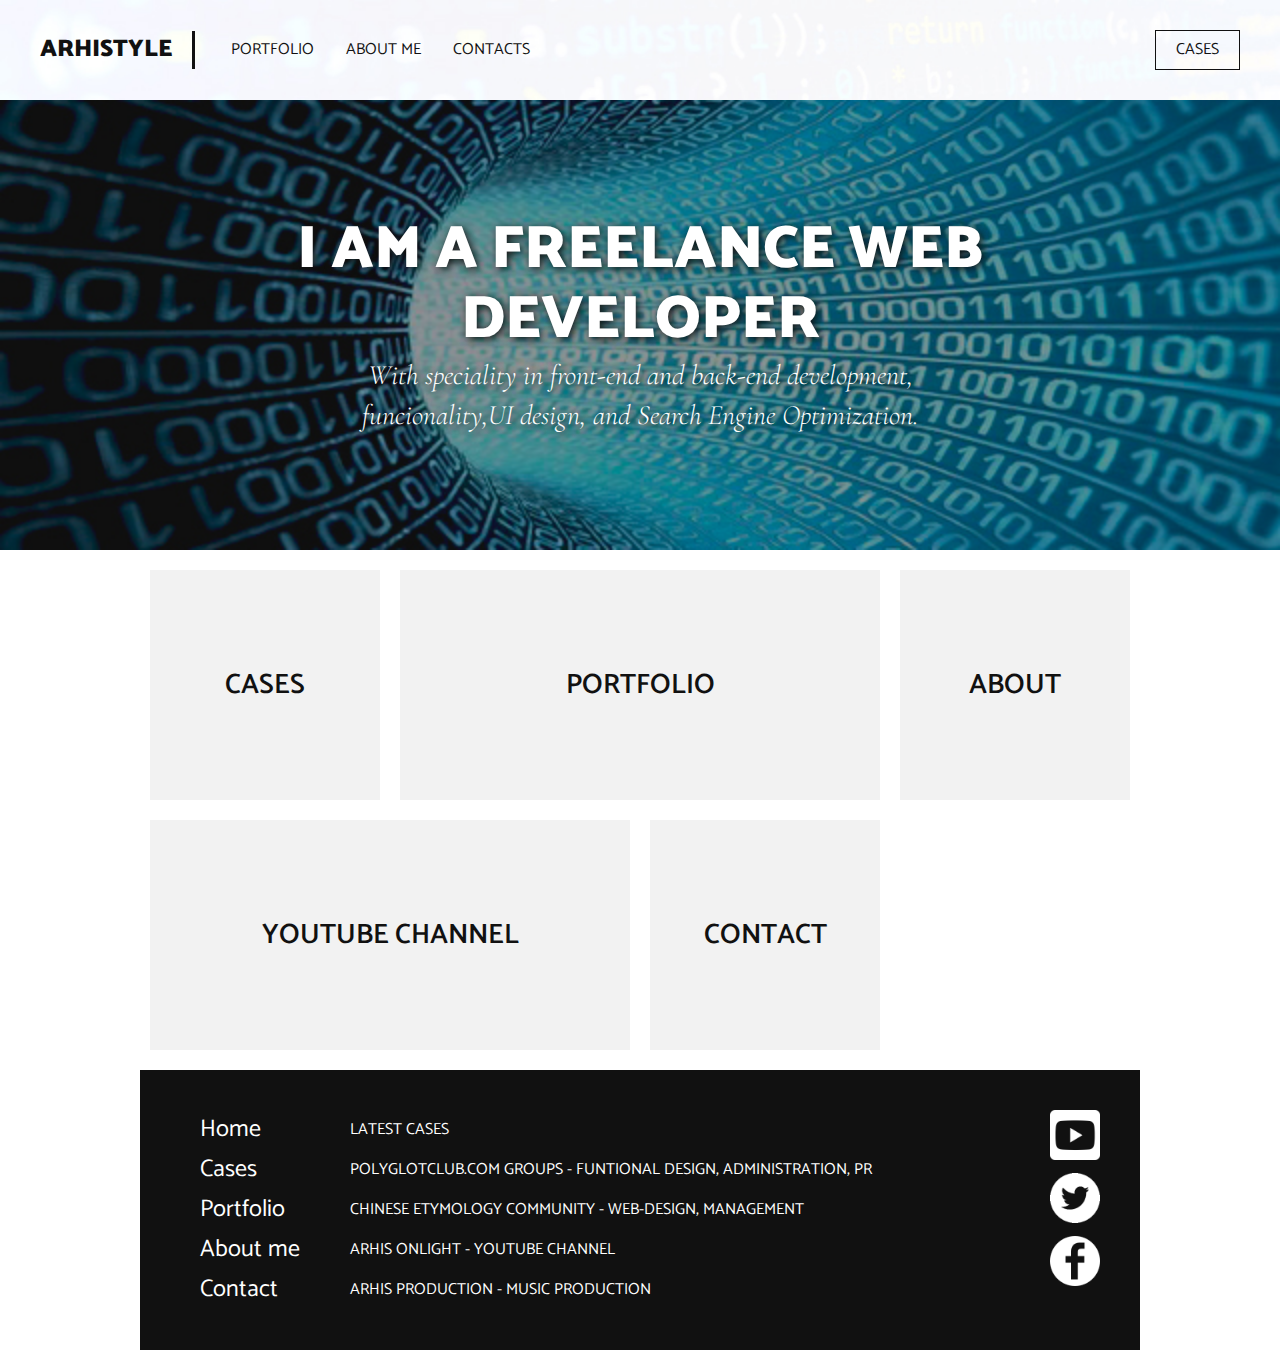
<file: index.html>
<!DOCTYPE html>
<html lang="en">
<head>
    <meta charset="UTF-8">
    <meta name="description" content="This is personal website that show resume, portfolio and other personal information"> <!--No more than 160 caracters-->
    <meta name="viewport" content="width=device-width, initial-scale=1.0">
    <meta name="keywords" content="codding, freelance, make, web-site, leading, back-end, front-end">
    <meta name="author" content="Arhis Onlight">

    <meta http-equiv="X-UA-Compatible" content="ie=edge">
    <link rel="stylesheet" href="reset.css">
    <link rel="stylesheet" href="styles.css">
    <link href="https://fonts.googleapis.com/css?family=Catamaran:100,200,300,400,500,600,700,800,900%7CCormorant+Garamond:300,300i,400,400i,500,500i,600,600i,700,700i&amp;subset=cyrillic,cyrillic-ext" rel="stylesheet">
    <title>Portfolio</title>
</head>
<body>
   <header>
      <a href="index.html" class="header-brand">ArhiStyle</a>
      <nav>
          <ul>
              <li><a href="portfolio.html">Portfolio</a></li>
              <li><a href="about.html">About me</a></li>
              <li><a href="contacts.html">Contacts</a></li>
          </ul>
          <a href="cases.html" class="header-cases">Cases</a>
      </nav>
   </header>
   <main>            
        <section class="index-banner">
            <div class="vertical-center">
                <h2>I AM A FREELANCE WEB<br> DEVELOPER</h2>
                <h1>With speciality in front-end and back-end development, funcionality,UI design, and Search Engine Optimization.</h1>
            </div>        
        </section>
        <div class="wrapper">
            <section class="index-links">
                <a href="cases">
                    <div class="index-boxlink-square">
                        <h3>Cases</h3>
                    </div>
                </a>
                <a href="#">
                    <div class="index-boxlink-rectangle">
                        <h3>Portfolio</h3>
                    </div>
                </a>
                <a href="#">
                    <div class="index-boxlink-square">
                        <h3>About</h3>
                    </div>
                </a>
                <a href="#">
                    <div class="index-boxlink-rectangle">
                        <h3>YouTube Channel</h3>
                    </div>
                </a>
                <a href="#">
                    <div class="index-boxlink-square">
                        <h3>Contact</h3>
                    </div>
                </a>              
            </section>
        </div>
            </main>
        <div class="wrapper">
            <footer>
                <ul class="footer-links-main">
                    <li><a href="#">Home</a></li>
                    <li><a href="#">Cases</a></li>
                    <li><a href="#">Portfolio</a></li>
                    <li><a href="#">About me</a></li>
                    <li><a href="#">Contact</a></li>
                </ul>
                <ul class="footer-links-cases">
                    <li><p>Latest cases</p></li>
                    <li><a href="#">POLYGLOTCLUB.COM GROUPS - FUNTIONAL DESIGN, ADMINISTRATION, PR</a></li>
                    <li><a href="#">CHINESE ETYMOLOGY COMMUNITY - WEB-DESIGN, MANAGEMENT</a></li>
                    <li><a href="#">ARHIS ONLIGHT - YOUTUBE CHANNEL</a></li>
                    <li><a href="#">ARHIS PRODUCTION - MUSIC PRODUCTION</a></li>
                </ul>
                <div class="footer-sm">
                    <a href="#">
                        <img src="images/youtube-logo-button.png"  alt="youtube icon">
                    </a>
                    <a href="#">
                        <img src="images/twitter-logo-button.png"  alt="facebook icon">
                    </a>
                    <a href="#">
                        <img src="images/facebook-logo-button.png" alt="twitter icon">
                    </a>            
                </div>
            </footer> 
        </div>       
</body>
</html>
</file>
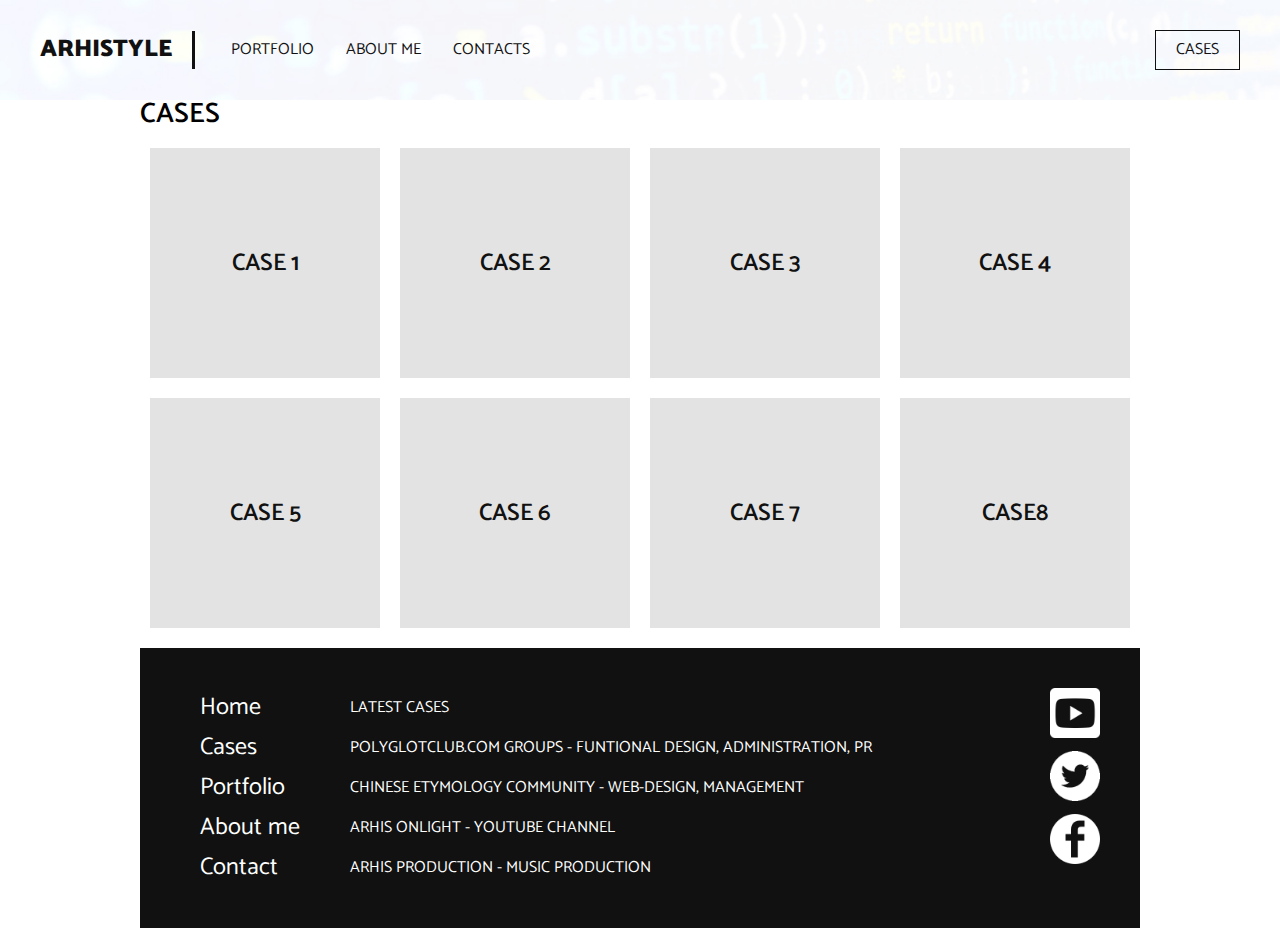
<file: cases.html>
<!DOCTYPE html>
<html lang="en">
<head>
    <meta charset="UTF-8">
    <meta name="viewport" content="width=device-width, initial-scale=1.0">
    <meta http-equiv="X-UA-Compatible" content="ie=edge">
    <link rel="stylesheet" href="reset.css">
    <link rel="stylesheet" href="styles.css">
    <link href="https://fonts.googleapis.com/css?family=Catamaran:100,200,300,400,500,600,700,800,900|Cormorant+Garamond:300,300i,400,400i,500,500i,600,600i,700,700i&amp;subset=cyrillic,cyrillic-ext" rel="stylesheet">
    <title>Portfolio</title>
</head>
<body>
   <header>
      <a href="index.html" class="header-brand">ArhiStyle</a>
      <nav>
          <ul>
              <li><a href="portfolio.html">Portfolio</a></li>
              <li><a href="about.html">About me</a></li>
              <li><a href="contacts.html">Contacts</a></li>
          </ul>
          <a href="cases.html" class="header-cases">Cases</a>
      </nav>
   </header>
   <main> 
    <section class="cases-links">
        <!--<iframe src="https://www.google.com/maps/embed?pb=!4v1529454098170!6m8!1m7!1soDuBTO2NM6N_UNypFl6YuA!2m2!1d-45.39506976448691!2d-72.71229791840142!3f309.4696445768636!4f6.5070450384002925!5f1.1924812503605782" width="600" height="450" frameborder="0" style="border:0" allowfullscreen></iframe> -->

        <div class="wrapper">
            <h2>Cases</h2>

            <a href="case1.html">
                <div class="cases-link">
                    <p>Case 1</p>
                </div>
            </a> 
            <a href="case1.html">
                <div class="cases-link">
                    <p>Case 2</p>
                </div>
            </a>  
            <a href="case1.html">
                <div class="cases-link">
                    <p>Case 3</p>
                </div>
            </a>  
            <a href="case1.html">
                <div class="cases-link">
                    <p>Case 4</p>
                </div>
            </a>  
            <a href="case1.html">
                <div class="cases-link">
                    <p>Case 5</p>
                </div>
            </a>  
            <a href="case1.html">
                <div class="cases-link">
                    <p>Case 6</p>
                </div>
            </a>  
            <a href="case1.html">
                <div class="cases-link">
                    <p>Case 7</p>
                </div>
            </a>  
            <a href="case1.html">
                <div class="cases-link">
                    <p>Case8</p>
                </div>
            </a>               
        </div>        
    </section>            
  </main>
    <div class="wrapper">
        <footer>
            <ul class="footer-links-main">
                <li><a href="#">Home</a></li>
                <li><a href="#">Cases</a></li>
                <li><a href="#">Portfolio</a></li>
                <li><a href="#">About me</a></li>
                <li><a href="#">Contact</a></li>
            </ul>
            <ul class="footer-links-cases">
                <li><p>Latest cases</p></li>
                <li><a href="#">POLYGLOTCLUB.COM GROUPS - FUNTIONAL DESIGN, ADMINISTRATION, PR</a></li>
                <li><a href="#">CHINESE ETYMOLOGY COMMUNITY - WEB-DESIGN, MANAGEMENT</a></li>
                <li><a href="#">ARHIS ONLIGHT - YOUTUBE CHANNEL</a></li>
                <li><a href="#">ARHIS PRODUCTION - MUSIC PRODUCTION</a></li>
            </ul>
            <div class="footer-sm">
                <a href="#">
                    <img src="images/youtube-logo-button.png"  alt="youtube icon">
                </a>
                <a href="#">
                    <img src="images/twitter-logo-button.png"  alt="facebook icon">
                </a>
                <a href="#">
                    <img src="images/facebook-logo-button.png" alt="twitter icon">
                </a>            
            </div>
        </footer> 
    </div>       
</body>
</html>
</file>
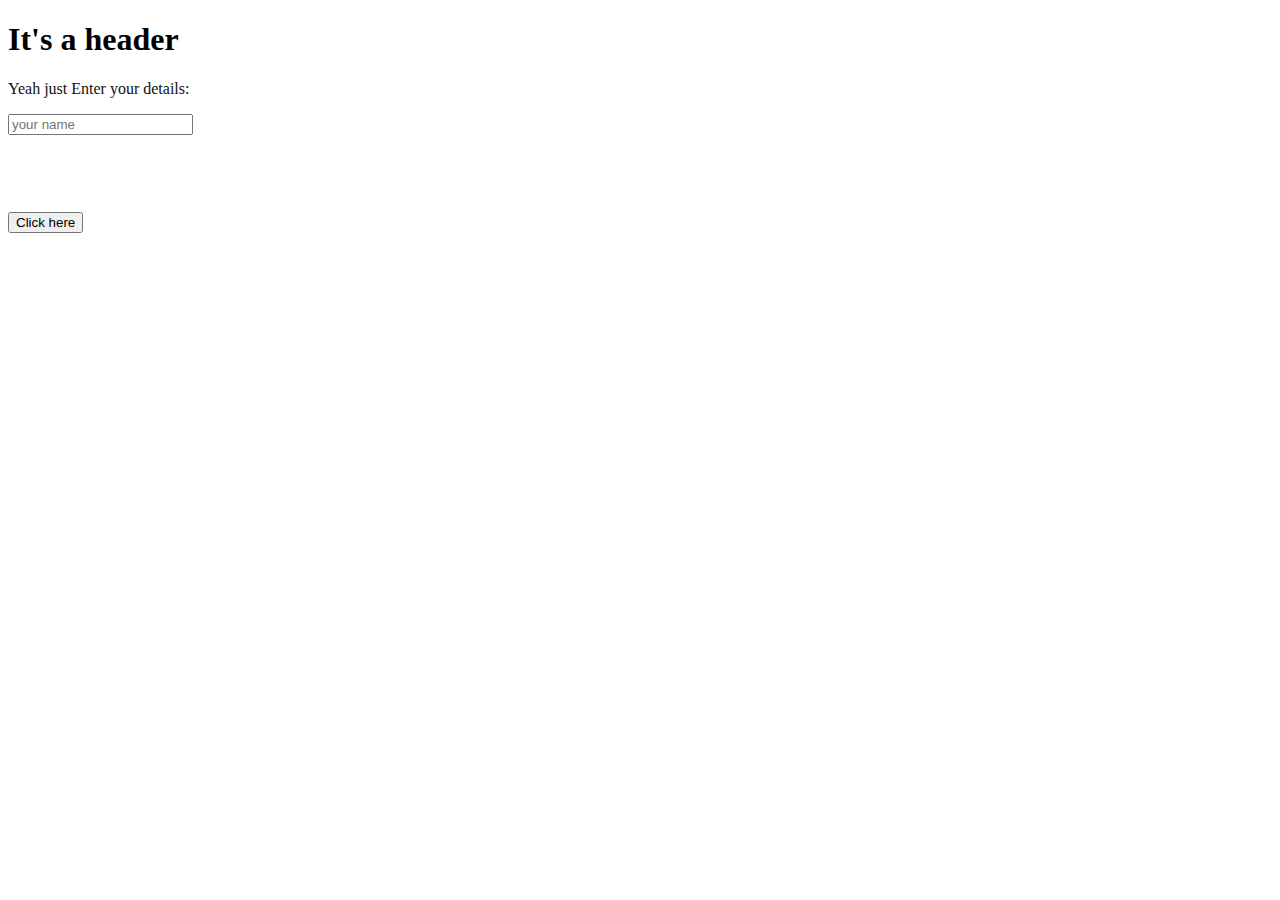
<file: de.html>
<!DOCTYPE html>
<html lang="en">
<head>
    <meta charset="UTF-8">
    <meta name="viewport" content="width=device-width, initial-scale=1.0">
    <meta http-equiv="X-UA-Compatible" content="ie=edge">
    <link rel="stylesheet" href="styles.css">
    <title>Document</title>
</head>
<body>
<h1>It's a header</h1>
<p>Yeah just Enter your details: </p>
<input placeholder="your name">
<div class="msg"> You did it, you go!</div><br><br><br> 
<button>Click here</button> 

    
</body>
</html>
</file>
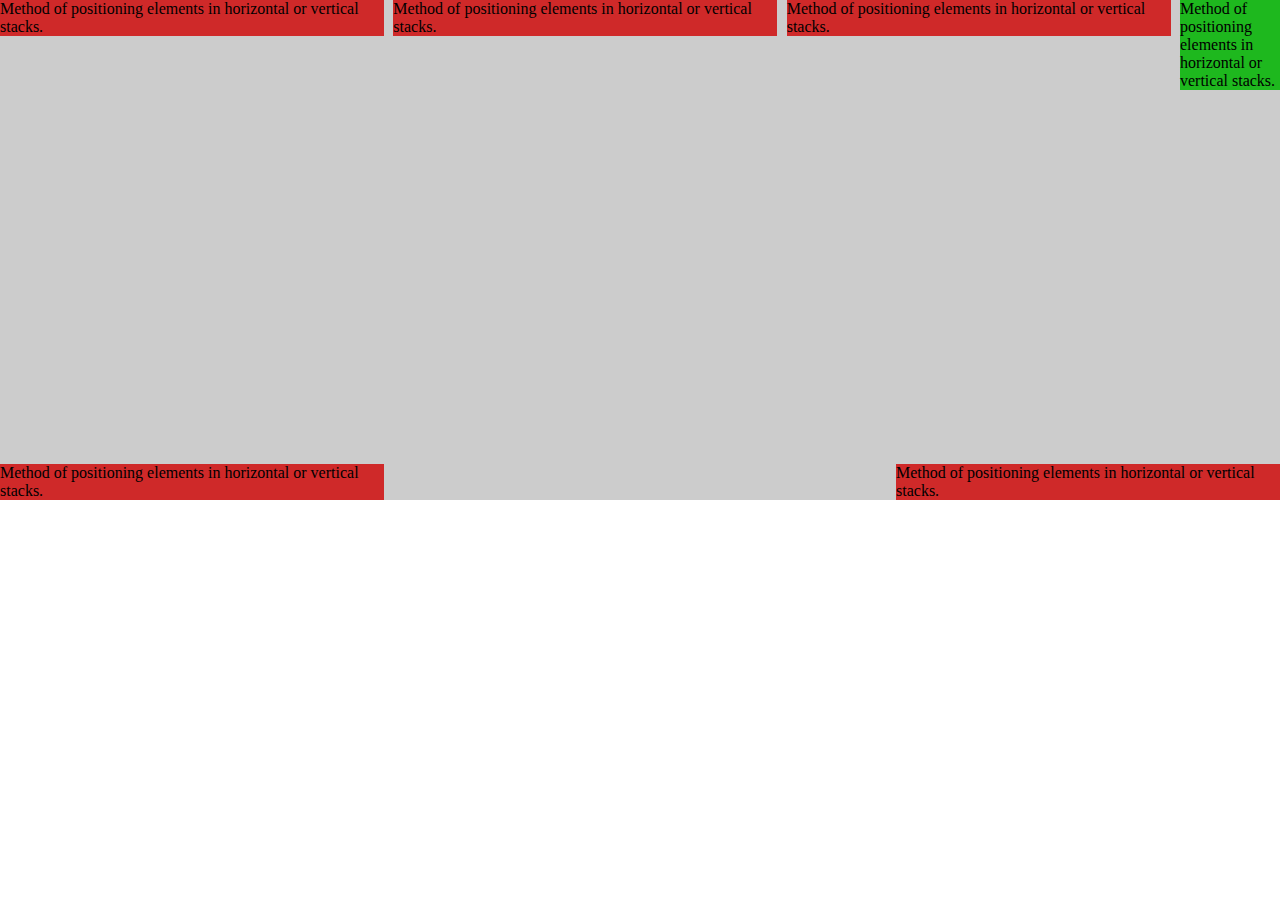
<file: flex.html>
<!DOCTYPE html>
<html lang="en">
<head>
    <meta charset="UTF-8">
    <meta name="viewport" content="width=device-width, initial-scale=1.0">
    <meta http-equiv="X-UA-Compatible" content="ie=edge">
    <link rel="stylesheet" href="flex.css">
    <title>Flex Box</title>
</head>
<body>
    <section class="container">
        <div class="item">
            <p>Method of positioning elements in horizontal or vertical stacks.</p>
        </div>
        <div class="item">
            <p>Method of positioning elements in horizontal or vertical stacks.</p>
        </div>
        <div class="item">
            <p>Method of positioning elements in horizontal or vertical stacks.</p>
        </div>
        <div class="item2">
            <p>Method of positioning elements in horizontal or vertical stacks.</p>
        </div>
        <div class="item">
            <p>Method of positioning elements in horizontal or vertical stacks.</p>
        </div>
        <div class="item">
            <p>Method of positioning elements in horizontal or vertical stacks.</p>
        </div>
    </section>
</body>
</html>
</file>
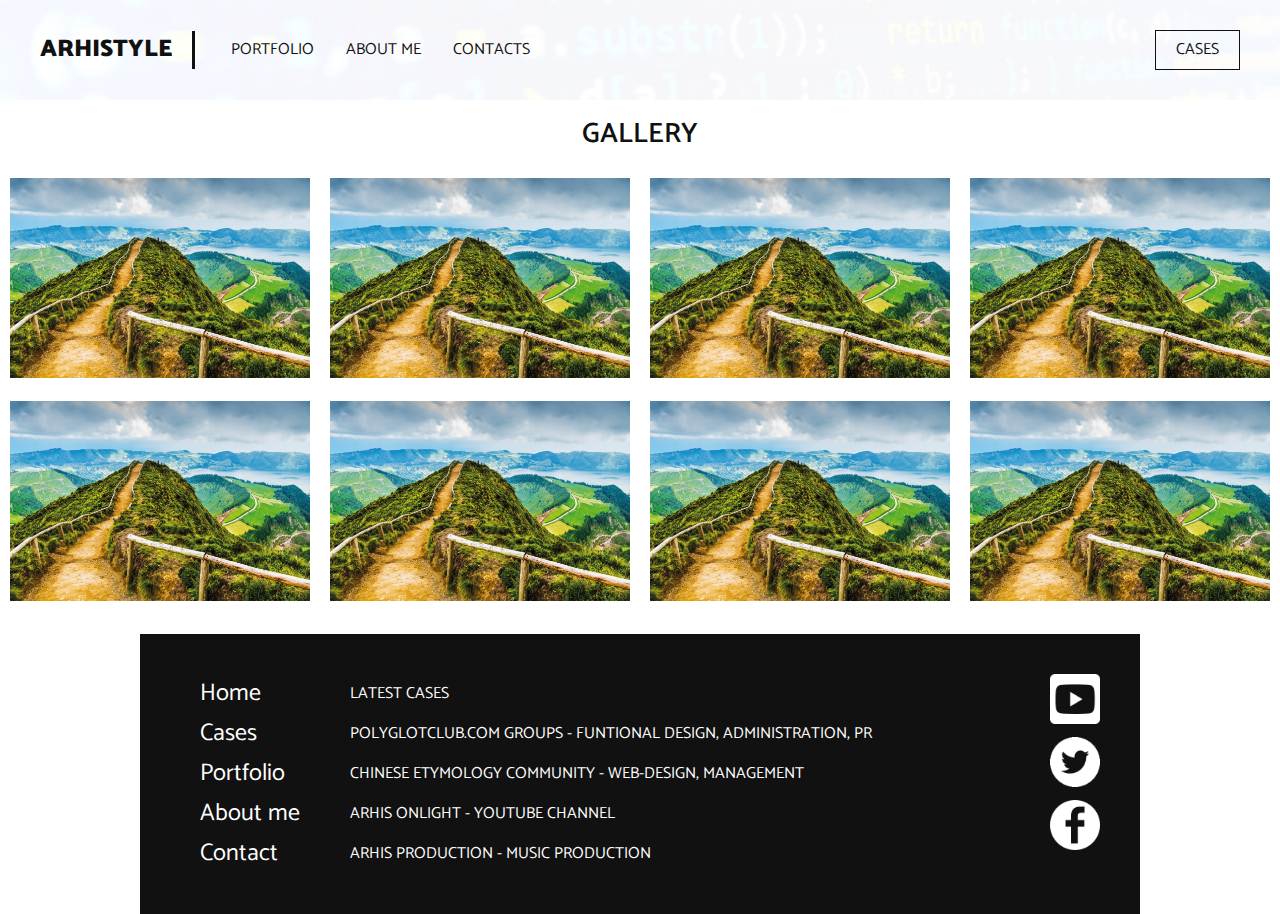
<file: gallery.html>
<!DOCTYPE html>
<html lang="en">
<head>
    <meta charset="UTF-8">
    <meta name="viewport" content="width=device-width, initial-scale=1.0">
    <meta http-equiv="X-UA-Compatible" content="ie=edge">
    <link rel="stylesheet" href="reset.css">
    <link rel="stylesheet" href="styles.css">
    <link href="https://fonts.googleapis.com/css?family=Catamaran:100,200,300,400,500,600,700,800,900|Cormorant+Garamond:300,300i,400,400i,500,500i,600,600i,700,700i&amp;subset=cyrillic,cyrillic-ext" rel="stylesheet">
    <title>Portfolio</title>
</head>
<body>
   <header>
      <a href="index.html" class="header-brand">ArhiStyle</a>
      <nav>
          <ul>
              <li><a href="portfolio.html">Portfolio</a></li>
              <li><a href="about.html">About me</a></li>
              <li><a href="contacts.html">Contacts</a></li>
          </ul>
          <a href="cases.html" class="header-cases">Cases</a>
      </nav>
   </header>
   <main>            
    <div class="wrapper">
        <h2 class="gallery-links-h2">Gallery</h2>
    </div>
    <section class="gallery-links">
        <a href="images/gallery/01.jpg" class="gallery-img">
            <img src="images/gallery/01.jpg" alt="gallery image ">
        </a>
        <a href="#" class="gallery-img">
            <img src="images/gallery/01.jpg" alt="gallery image ">
        </a>
        <a href="#" class="gallery-img">
            <img src="images/gallery/01.jpg" alt="gallery image ">
        </a>
        <a href="#" class="gallery-img">
            <img src="images/gallery/01.jpg" alt="gallery image ">
        </a>
        <a href="#" class="gallery-img">
            <img src="images/gallery/01.jpg" alt="gallery image ">
        </a>
        <a href="#" class="gallery-img">
            <img src="images/gallery/01.jpg" alt="gallery image ">
        </a>
        <a href="#" class="gallery-img">
            <img src="images/gallery/01.jpg" alt="gallery image ">
        </a>
        <a href="#" class="gallery-img">
            <img src="images/gallery/01.jpg" alt="gallery image ">
        </a>
    </section>
   </main>
    <div class="wrapper">
        <footer>
            <ul class="footer-links-main">
                <li><a href="#">Home</a></li>
                <li><a href="#">Cases</a></li>
                <li><a href="#">Portfolio</a></li>
                <li><a href="#">About me</a></li>
                <li><a href="#">Contact</a></li>
            </ul>
            <ul class="footer-links-cases">
                <li><p>Latest cases</p></li>
                <li><a href="#">POLYGLOTCLUB.COM GROUPS - FUNTIONAL DESIGN, ADMINISTRATION, PR</a></li>
                <li><a href="#">CHINESE ETYMOLOGY COMMUNITY - WEB-DESIGN, MANAGEMENT</a></li>
                <li><a href="#">ARHIS ONLIGHT - YOUTUBE CHANNEL</a></li>
                <li><a href="#">ARHIS PRODUCTION - MUSIC PRODUCTION</a></li>
            </ul>
            <div class="footer-sm">
                <a href="#">
                    <img src="images/youtube-logo-button.png"  alt="youtube icon">
                </a>
                <a href="#">
                    <img src="images/twitter-logo-button.png"  alt="facebook icon">
                </a>
                <a href="#">
                    <img src="images/facebook-logo-button.png" alt="twitter icon">
                </a>            
    </div>
    </footer> 
</div>       
</body>
</html>
</file>
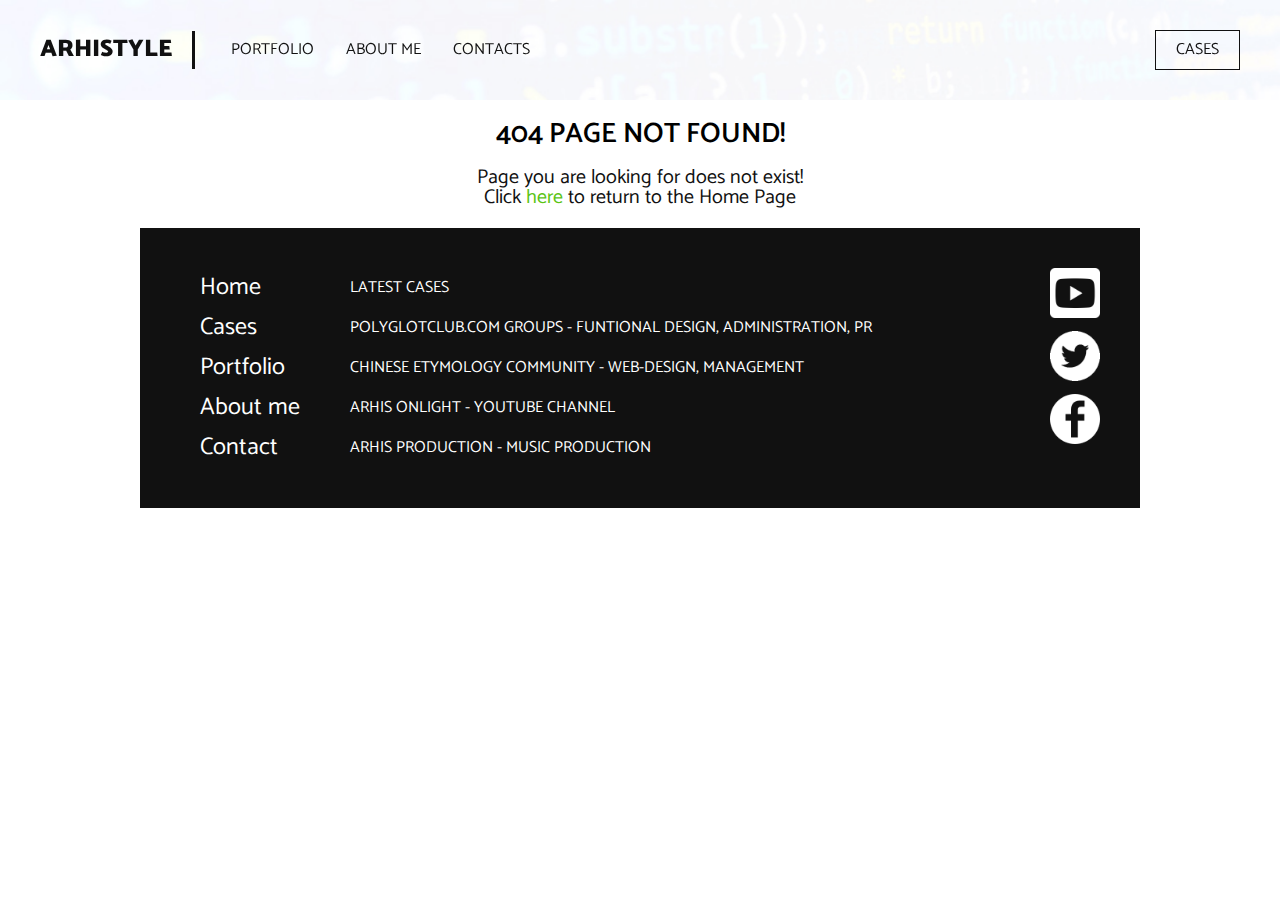
<file: page404.html>
<!DOCTYPE html>
<html lang="en">
<head>
    <meta charset="UTF-8">
    <meta name="description" content="This is personal website that show resume, portfolio and other personal information"> <!--No more than 160 caracters-->
    <meta name="viewport" content="width=device-width, initial-scale=1.0">
    <meta name="keywords" content="codding, freelance, make, web-site, leading, back-end, front-end">
    <meta name="author" content="Arhis Onlight">

    <meta http-equiv="X-UA-Compatible" content="ie=edge">
    <link rel="stylesheet" href="reset.css">
    <link rel="stylesheet" href="styles.css">
    <link href="https://fonts.googleapis.com/css?family=Catamaran:100,200,300,400,500,600,700,800,900%7CCormorant+Garamond:300,300i,400,400i,500,500i,600,600i,700,700i&amp;subset=cyrillic,cyrillic-ext" rel="stylesheet">
    <title>Portfolio</title>
</head>
<body>
   <header>
      <a href="index.html" class="header-brand">ArhiStyle</a>
      <nav>
          <ul>
              <li><a href="portfolio.html">Portfolio</a></li>
              <li><a href="about.html">About me</a></li>
              <li><a href="contacts.html">Contacts</a></li>
          </ul>
          <a href="cases.html" class="header-cases">Cases</a>
      </nav>
   </header>
   <main> 
      <div class="cases-links">
          <h2 class="error-404">404 Page Not Found!</h2>
          <p class="error-404-p">Page you are looking for does not exist!<br>Click <a href="index.html">here</a> to return to the Home Page</p>
          

      </div>    
   </main>
        <div class="wrapper">
            <footer>
                <ul class="footer-links-main">
                    <li><a href="#">Home</a></li>
                    <li><a href="#">Cases</a></li>
                    <li><a href="#">Portfolio</a></li>
                    <li><a href="#">About me</a></li>
                    <li><a href="#">Contact</a></li>
                </ul>
                <ul class="footer-links-cases">
                    <li><p>Latest cases</p></li>
                    <li><a href="#">POLYGLOTCLUB.COM GROUPS - FUNTIONAL DESIGN, ADMINISTRATION, PR</a></li>
                    <li><a href="#">CHINESE ETYMOLOGY COMMUNITY - WEB-DESIGN, MANAGEMENT</a></li>
                    <li><a href="#">ARHIS ONLIGHT - YOUTUBE CHANNEL</a></li>
                    <li><a href="#">ARHIS PRODUCTION - MUSIC PRODUCTION</a></li>
                </ul>
                <div class="footer-sm">
                    <a href="#">
                        <img src="images/youtube-logo-button.png"  alt="youtube icon">
                    </a>
                    <a href="#">
                        <img src="images/twitter-logo-button.png"  alt="facebook icon">
                    </a>
                    <a href="#">
                        <img src="images/facebook-logo-button.png" alt="twitter icon">
                    </a>            
                </div>
            </footer> 
        </div>       
</body>
</html>
</file>
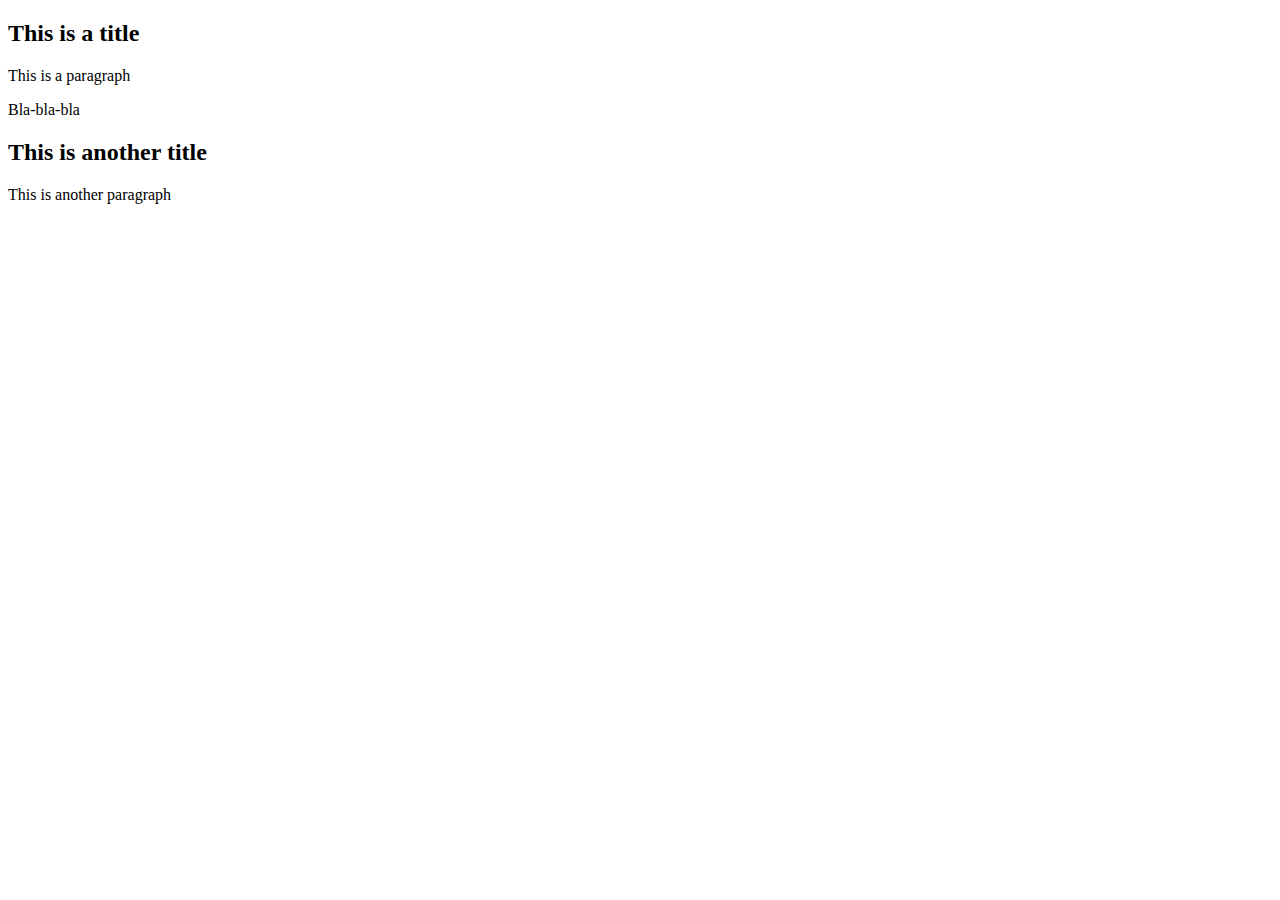
<file: pseudo_elements.html>
<!DOCTYPE html>
<html lang="en">
<head>
    <meta charset="UTF-8">
    <meta name="viewport" content="width=device-width, initial-scale=1.0">
    <meta http-equiv="X-UA-Compatible" content="ie=edge">
    <link rel="stylesheet" href="pseudo_elements.css">
    <title>Variables</title>
</head>
<body>
    <div class="section-one">
        <h2>This is a title</h2>
        <p>This is a paragraph</p>
        <div class="textbox">
            <p>Bla-bla-bla</p>
        </div>
    </div>

    <div class="section-two">
        <h2>This is another title</h2>
        <p>This is another paragraph</p>
    </div>
</body>
</html>
</file>
<file: styles.css>
/*font-family: 'Catamaran', sans-serif;
font-family: 'Cormorant Garamond', serif;*/

/*Responsive design*/

* {
    text-decoration: none;
}

body {
    background-color: #fff;
    
}
main {
    padding-top: 100px;
}

p, a {
    color: #111;
}


header {
    position: fixed;
    top: 0;
    right: 0;
    left: 0;
    background-image: url(images/back.jpg);
    background-repeat: no-repeat;
    background-position: center;
    background-size: cover;
    width: 100%;
    height: 100px;
}

header .header-brand {
    font-family: 'Catamaran', sans-serif;
    font-size: 24px;
    font-weight: 900;
    color: #111;
    text-transform: uppercase;
    display: block;
    margin: 0 auto;
    text-align: center;
    padding: 20px 0px;
}

header nav ul {
    display: block;
    width: fit-content; 
    margin: 0 auto;
}

header nav ul li {
    display: inline-block;
    float: left;
    list-style: none;
    padding: 0 16px;
}

header nav ul li a{
    font-family: 'Catamaran', sans-serif;
    font-size: 16px;
    color: #111;
    text-transform: uppercase;
}

header .header-cases {
    display: none;
}

@media only screen and (min-width:1000px) {
    header .header-brand {  
        margin: 31px 0 ;
        text-align: left;
        line-height: 38px;            /*Setting length of vertical line in logo*/
        padding: 0px 20px 0px 40px;
        border-right: 3px solid #111;
        float: left;
    }

    header nav ul {
        margin: 20px 0px 0px 20px;
        float: left;
    }
    
    
    header nav ul li a{
        line-height: 60px;
    }

    header .header-cases {
        display: block;
        font-family: 'Catamaran', sans-serif;
        font-size: 16px;
        color: #111;
        text-transform: uppercase;
        line-height: 38px;
        border: 1px solid #111;
        float: right;
        margin-right: 40px;
        margin-top: 30px;
        padding: 0 20px;
       
    }
    
}

/*INDEX*/
 

.index-banner {
    width:100%;
    height: calc(100vh - 100px);
    background-image: url('images/back2.jpg');
    background-repeat: no-repeat;
    background-position: center;
    background-size: cover;
    display: table;
}

.vertical-center {
    display: table-cell;
    vertical-align: middle;
}

.index-banner h2 {
    font-family: 'Catamaran', sans-serif;
    font-size: 60px;
    line-height: 70px;
    color: #fff;
    text-align: center;
    font-weight: 900;
    text-shadow: 2px 2px 8px #111;
}


.index-banner h1 {
    font-family: 'Cormorant Garamond', serif;
    font-size: 28px;
    font-style: italic;
    color: #fff;
    text-align: center;
    font-weight: 100;
    text-shadow: 2px 2px 8px #111;
    line-height: 40px;
}

.index-links div {
    margin: 16px 16px 0;
    width: calc(100% - 32px);
    height: 100px;
    background-color: #f2f2f2;
    
}

.index-links div h3 {
    font-family: 'Catamaran', sans-serif;
    font-size: 28px;
    font-weight: 600;
    text-align: center;
    text-transform: uppercase;
    line-height: 100px;
}

@media only screen and (min-width:1000px) {
    .wrapper {
        width: 1000px;
        margin: 0 auto;
        /*overflow: hidden;*/
    } 

    .index-banner {        
        height: 450px;        
    } 

    .index-banner h1 {
         display:block;
         width: 560px;
         margin: 0 auto;
    }

    .index-links {
       overflow: hidden;
    }

    .index-links div {        
        margin: 20px 10px 0;        
        height: 230px;
        background-color: #f2f2f2;
        float: left;
    }

    .index-boxlink-square {
        width: calc(25% - 20px) !important;
    }

    .index-boxlink-rectangle {
        width: calc(50% - 20px) !important;
    }

    .index-links div h3 { 
        line-height: 230px;
    }   
}
/*CASES*/

.cases-links {
    overflow: hidden;
    margin-bottom: 20px;
}


.cases-links .cases-link {
    float: left;
    width: 230px;
    height: 230px;
    margin: 20px 10px 0px;
     background-color: #e3e3e3;
   
}

.cases-links .cases-link p {

    font-family: 'Catamaran', sans-serif;
    padding-top: 45%;
    font-size: 24px;
    font-weight: 600;
    text-transform: uppercase;
    text-align: center;
}

.cases-links iframe {
    padding-top: 10px;
    display: block;
    margin: 0 auto;
}
 .cases-links h2 {
    font-family: 'Catamaran', sans-serif;
    font-size: 28px;
    font-weight: 600;
    text-transform: uppercase;
}

/*CASES*/

.case-vid {
    font-family: 'Catamaran', sans-serif;
    font-size: 28px;
    font-weight: 600;
    color: #111;
    text-align: center;
    text-transform: uppercase;
}

.case-vid video {
    display: block;
    width: 70%;
    margin: 0 auto;
    padding: 30px 0;
    
}
.case-vid article h3 {
    font-family: 'Catamaran', sans-serif;
    font-size: 28px;
    color: #111;
    font-weight: 600;
    text-transform: uppercase;
    text-align: left;
    padding-bottom: 20px;
    
}

.case-vid article p {
    font-family: 'Catamaran', sans-serif;
    font-size: 16px;
    font-weight: 600;
    line-height: 24px;
    color: #111;  
    text-transform: uppercase;
    text-align: left;
    column-count: 3;
    column-gap: 30px;    
}

/*GALLERY*/

.gallery-links-h2 {
    font-family: 'Catamaran', sans-serif;
    font-size: 28px;
    font-weight: 600;
    color: #111;
    text-transform: uppercase;
    text-align: center;
    padding: 20px;
}

.gallery-links {
    display: flex;
    flex-flow: row wrap;
    justify-content: center;
}

.gallery-img {
    flex-basis: 90%;
    
}

.gallery-img img {
    width: 100%;
}

@media only screen and (min-width: 762px) {
    .gallery-links-h2 {
        font-size: 28px;
    }

    .gallery-img {
        flex-basis: 300px;
        margin: 10px;
        
    }

}

/*PAGE 404*/
.error-404 {
    margin: 20px 0;
    text-align: center;
}

.error-404-p {
    text-align: center;
    font-family: Catamaran;
    font-size: 20px;
}

.error-404-p a {
    color: rgb(91, 196, 21);
}



/* Footer */

footer {
    margin-top: 20px;
    width: calc(100% - 80px);
    padding: 40px 40px;
    background-color: #111;
    overflow: hidden;
}

footer ul {
    width: fit-content;
    float: left;
    padding-left: 20px;
}

footer ul li {
    display: block;
    list-style: none;
}

footer ul li a {
    font-family: 'Catamaran', sans-serif;
    font-size: 24px;
    color: #fff;
    line-height: 40px;
}

.footer-links-cases {
    display: none;
}

.footer-sm {
    width: 50px;
    float: right;
}

.footer-sm img {
    width: 100%;
    margin-bottom: 10px;
}

@media only screen and (min-width:1000px) {
    .footer-links-cases {
        display: block;
    }

    .footer-links-cases li a {
       font-size: 16px;
    }

    footer ul {
        padding-right: 30px;
    }

    footer ul li p {
        font-family: 'Catamaran', sans-serif;
        font-size: 16px;
        color: #fff;
        line-height: 40px;
        text-transform: uppercase;
    }    
}
.msg {
    transition: color 3000ms ease-out;
    font-size: 20px;
    color:#fff;
}


input:not(:placeholder-shown) + .msg {
    color: green;
}
</file>
<file: flex.css>
* {
    margin: 0;
    padding: 0;
}

.container {
    width: 100%;
    height: 500px;
    background-color: #ccc;
    display: flex;
    flex-flow: row wrap;
    justify-content: space-between;
    align-items: flex-start;
    align-content: space-between;
}

.item {
    background-color: rgb(207, 41, 41);
    flex-basis: 30%;
}

.item2 {
    background-color: rgb(30, 184, 30);
    flex: 0 1 100px;
}
</file>
<file: pseudo_elements.css>
h2 {
    transition: padding-left 800ms ease-in-out,
                color        800ms ease-in-out, 
                text-decoration  800ms ease-in-out;
}

h2:hover {
    opacity: 0;
    text-decoration: underline;
    color:lightgreen;
    padding-left: 300px;
    transition: padding-left 800ms ease-in-out, 
                color        800ms ease-in-out,
                opacity      800ms ease-in-out,
                text-decoration  800ms ease-in-out;
}
</file>
